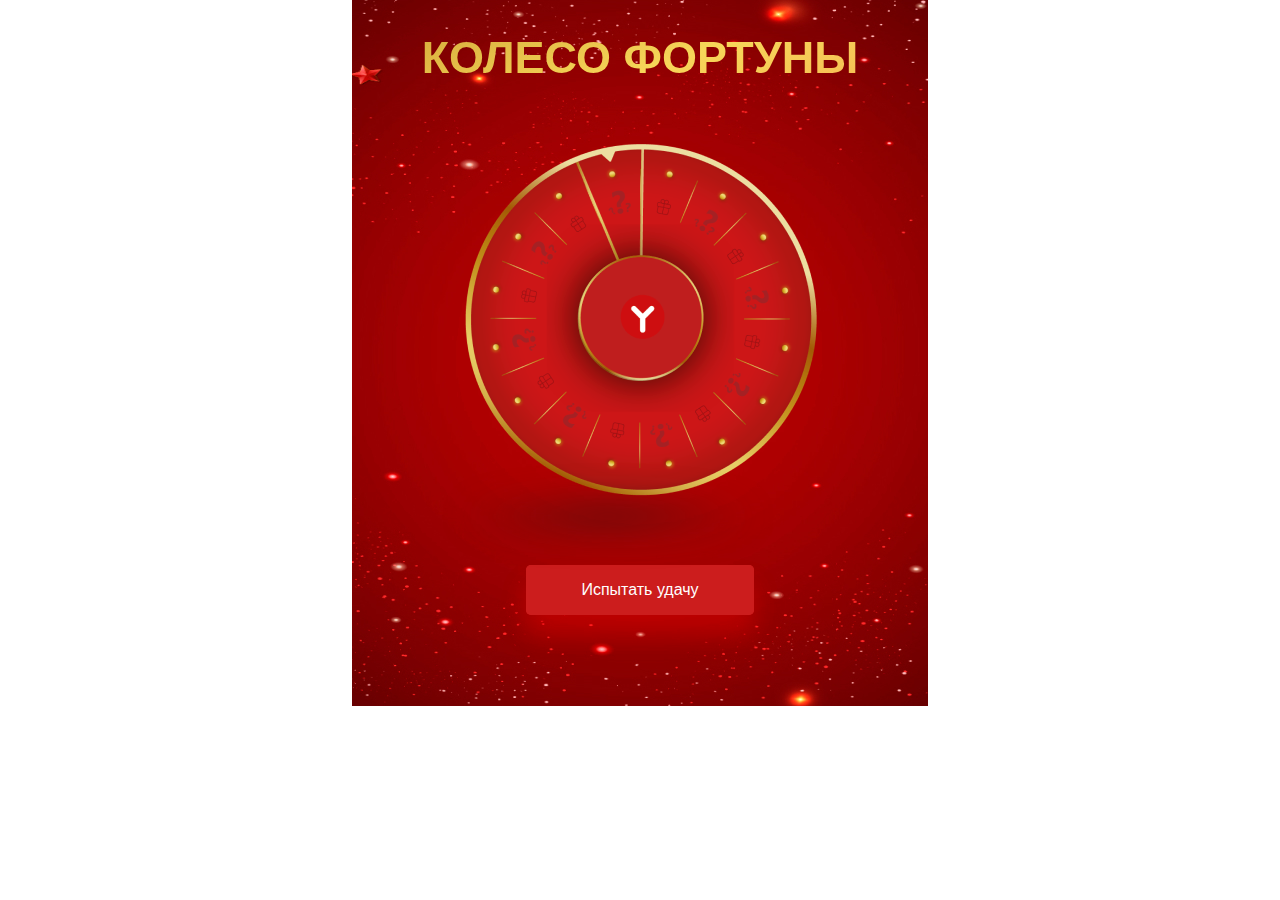
<file: index.html>
<!DOCTYPE html>
<html>

<head>
	<title>Wheel of fortune</title>
	<meta charset="UTF-8" />
	<link rel="stylesheet" type="text/css" href="styles.css" />
	<script src="https://code.jquery.com/jquery-2.2.3.min.js"></script>
</head>

<body>
	<div id="app">
		<h1 class="text">КОЛЕСО ФОРТУНЫ</h1>
		<img class="marker" src="marker.png" />
		<img class="wheel" src="wheel.png" />
		<div class="shadow__wheel"></div>
		<a class="js-anchor button" href="#okno" onclick='randomIMG();'>
			<input type="button" class="button"  Value="Испытать удачу">
		</a>
		<div id="okno" class="okno-style">
			<h3 class="okno-text">Вы выиграли!</h3>
			<img id="myimg" class="okno-img"  src="img/1.jpg">
			<a href="#" class="close">		
				Получить приз
			</a>
		</div>

	</div>


	<script src="script.js"></script>
</body>

</html>
</file>
<file: styles.css>
* {
	margin: 0;
	padding: 0;
	font-family: Verdana, Geneva, Tahoma, sans-serif, san-serif;
}
#app {
	width: 576px;
	height: 706px;
	position: relative;
	background-image: url(rectangle.jpg);
	margin: 0 auto;
}
#app a {
	text-decoration: none;
}
.text {
	text-align: center;
	padding-top: 32px;
	margin-bottom: 55px;
	background: -webkit-linear-gradient(109.25deg, #f5a54f -24.13%, #f7d659 39.03%, #be8d26 113.96%, #ca823b 172.84%);
	-webkit-background-clip: text;
	-webkit-text-fill-color: transparent;
	font-size: 45px;
}
.marker {
	margin: 0 auto;
	position: absolute;
	width: 358px;
	left: 50%;
	z-index: 2;
	transform: translate(-50%, 0);
}

.wheel {
	display: block;
	margin: 0 auto;
	width: 359px;
	height: 359px;
}
.shadow__wheel {
	position: absolute;
	width: 299.66px;
	height: 37.46px;

	background: radial-gradient(50% 50% at 50% 50%, #4b1111 0%, rgba(101, 24, 24, 0) 100%);
	filter: blur(17px);
	left: 106.3px;
}
.button {
	outline: none;
	display: block;
	width: 228px;
	height: 50px;
	background: #cc1d1d;
	box-shadow: 0px 19px 27px rgba(255, 0, 0, 0.2);
	border-radius: 5px;
	margin: 67px auto;
	cursor: pointer;
	color: white;
	border: none;
	font-size: 16px;
}

.button:hover {
	opacity: 0.8;
}

.blur {
	animation: blur 10s;
}

@keyframes blur {
	0% {
		filter: blur(1.5px);
	}
	80% {
		filter: blur(1.5px);
	}
	100% {
		filter: blur(0px);
	}
}

#okno {
	width: 400px;
	height: 500px;
	text-align: center;
	padding: 15px;
	border: 3px solid #be8d26;
	border-radius: 10px;
	display: none;
	position: absolute;
	top: 0;
	left: 0;
	right: 0;
	margin: 110px auto;
	z-index: 3;
	background-color: #800;


}

#okno:target {
	display: block;
}

.close {
	width: 228px;

	background: #cc1d1d;
	box-shadow: 0px 19px 27px rgba(255, 0, 0, 0.2);
	border-radius: 5px;
	margin: 0 auto;
	cursor: pointer;
	color: white;
	border: none;
	font-size: 16px;
	text-decoration: none;
	display: block;
	padding: 20px;
}
.close:hover {
	opacity: 0.8;
}


.okno-text {
	font-size: 38px;
	text-align: center;
	padding-top: 32px;
	margin-bottom: 70px;
	background: -webkit-linear-gradient(109.25deg, #f5a54f -24.13%, #f7d659 39.03%, #be8d26 113.96%, #ca823b 172.84%);
	-webkit-background-clip: text;
	-webkit-text-fill-color: transparent;
}
.okno-img {
	width: 150px;
	height: 150px;
	margin-bottom: 100px;
}
</file>
